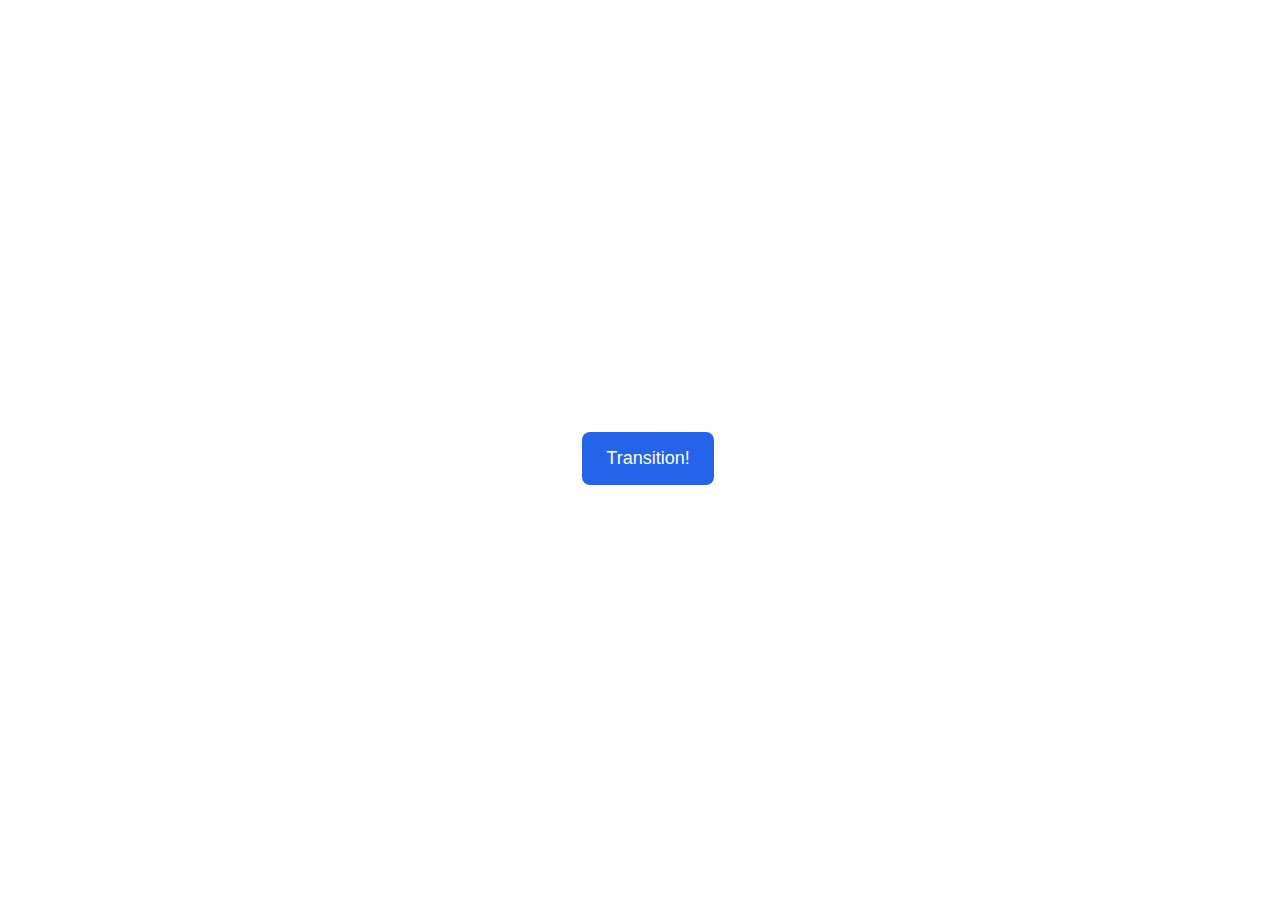
<file: advanced-html-css ✅/animation/01-button-hover ✅/index.html>
<!DOCTYPE html>
<html lang="en">
  <head>
    <meta charset="UTF-8" />
    <meta http-equiv="X-UA-Compatible" content="IE=edge" />
    <meta name="viewport" content="width=device-width, initial-scale=1.0" />
    <title>Button Hover</title>
    <link rel="stylesheet" href="style.css" />
  </head>
  <body>
    <div id="transition-container">
      <button>Transition!</button>
    </div>
  </body>
</html>
</file>
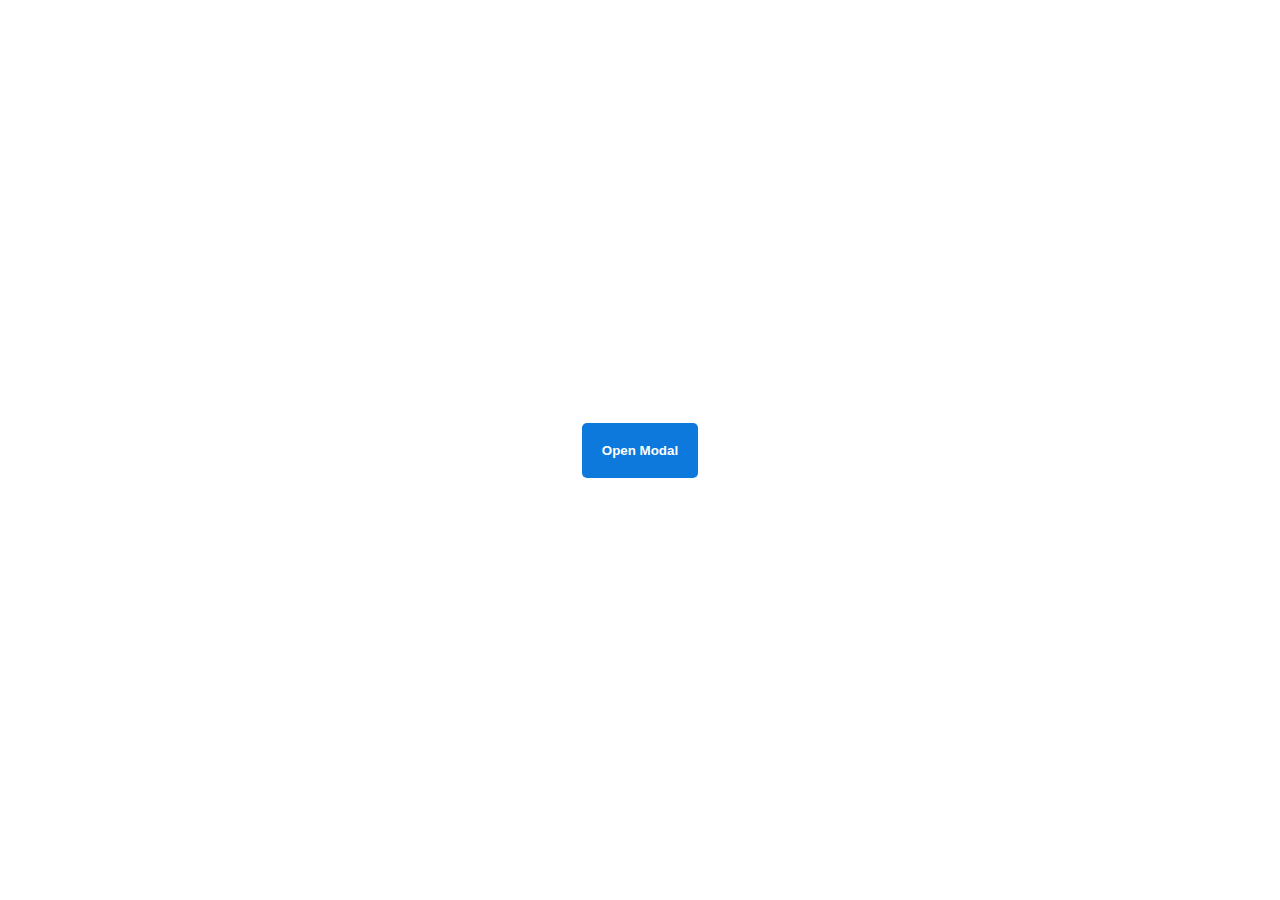
<file: advanced-html-css ✅/animation/02-pop-up ✅/index.html>
<!DOCTYPE html>
<html lang="en">
  <head>
    <meta charset="UTF-8" />
    <meta http-equiv="X-UA-Compatible" content="IE=edge" />
    <meta name="viewport" content="width=device-width, initial-scale=1.0" />
    <title>Popup</title>
    <link rel="stylesheet" href="style.css" />
  </head>
  <body>
    <div class="backdrop"></div>
    <div class="popup-modal">
      <h1>Look at me!</h1>
      <p>I'm a pop up dialog!</p>
      <button id="close-modal">Close Modal</button>
    </div>
    <div class="button-container">
      <button id="trigger-modal">Open Modal</button>
    </div>
    <script src="script.js"></script>
  </body>
</html>
</file>
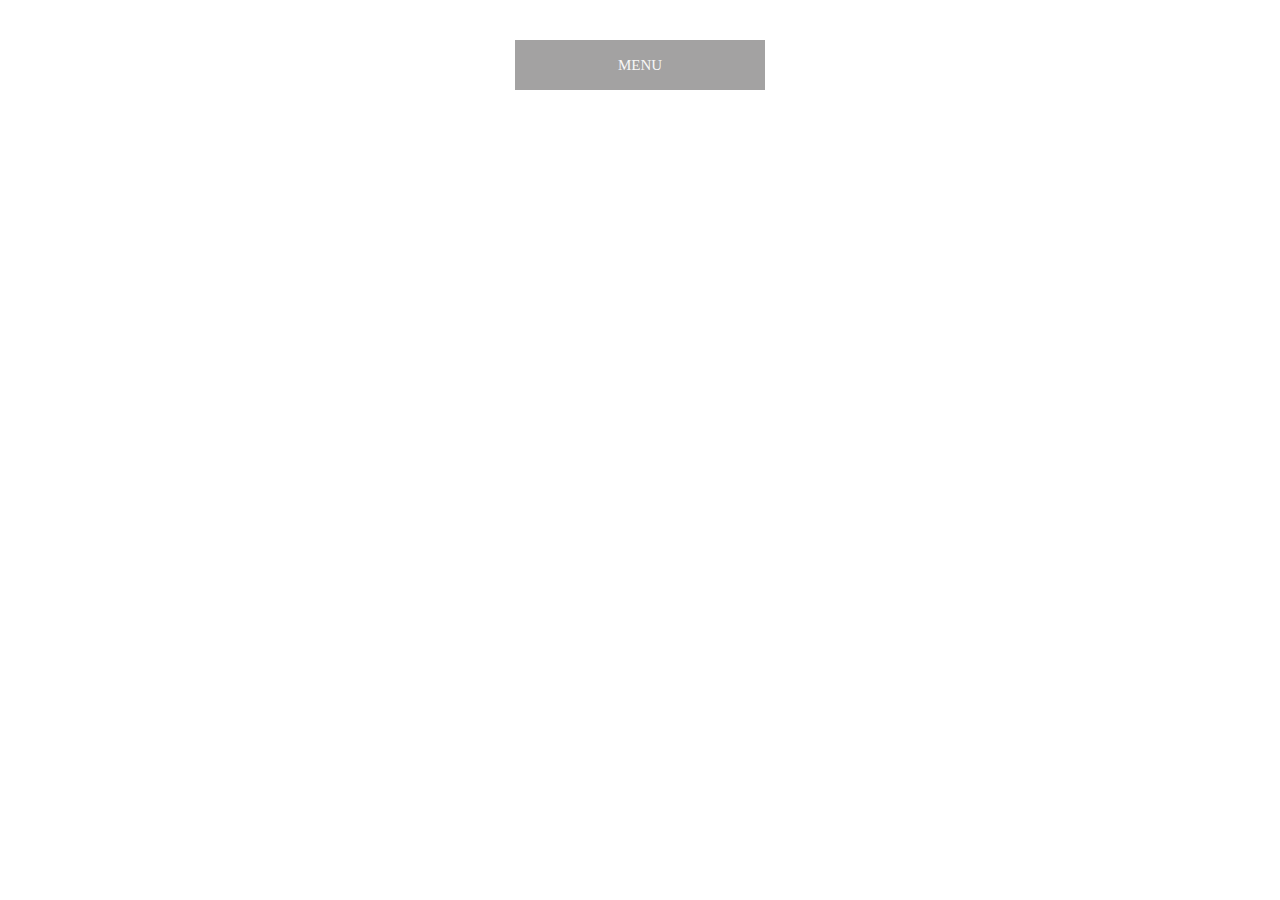
<file: advanced-html-css ✅/animation/03-dropdown-menu ✅/index.html>
<!DOCTYPE html>
<html lang="en">
  <head>
    <meta charset="UTF-8" />
    <meta http-equiv="X-UA-Compatible" content="IE=edge" />
    <meta name="viewport" content="width=device-width, initial-scale=1.0" />
    <title>Dropdown Menu</title>
    <link rel="stylesheet" href="style.css" />
  </head>
  <body>
    <div class="dropdown-container">
        <div class="menu-title">MENU</div>
        <ul class="dropdown-menu">
            <li>ITEM 1</li>
            <li>ITEM 2</li>
            <li>ITEM 3</li>
            <li>ITEM 4</li>
            <li>ITEM 5</li>
        </ul>
    </div>
    <script src="script.js"></script>
  </body>
</html>
</file>
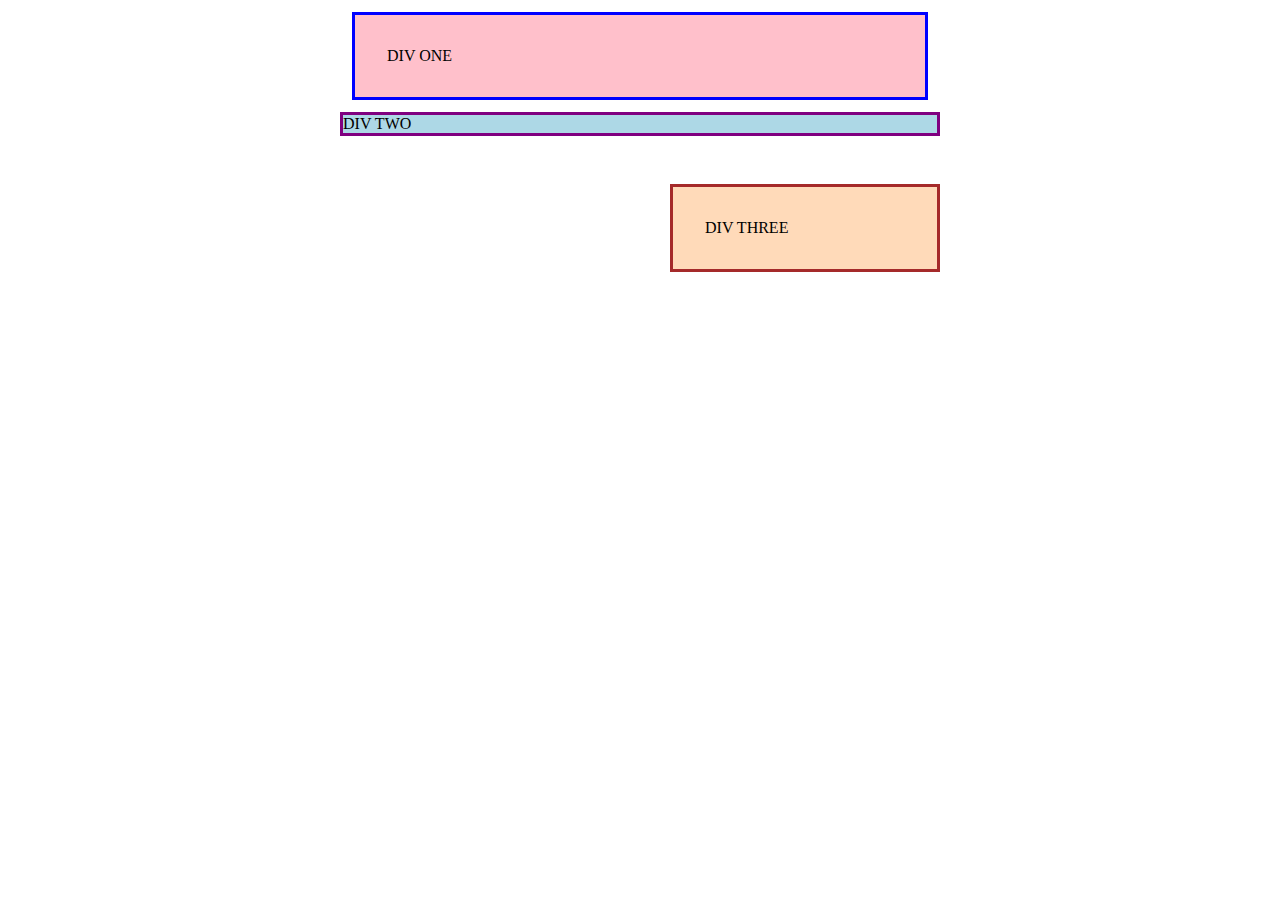
<file: foundations ✅/block-and-inline ✅/01-margin-and-padding-1/index.html>
<!DOCTYPE html>
<html lang="en">
  <head>
    <meta charset="UTF-8">
    <meta http-equiv="X-UA-Compatible" content="IE=edge">
    <meta name="viewport" content="width=device-width, initial-scale=1.0">
    <title>Margin and Padding exercise</title>
    <link rel="stylesheet" href="style.css">
  </head>
  <body>
    <div class="one">
      DIV ONE
    </div>
    <div class="two">
      DIV TWO
    </div>
    <div class="three">
      DIV THREE
    </div>
  </body>
</html>
</file>
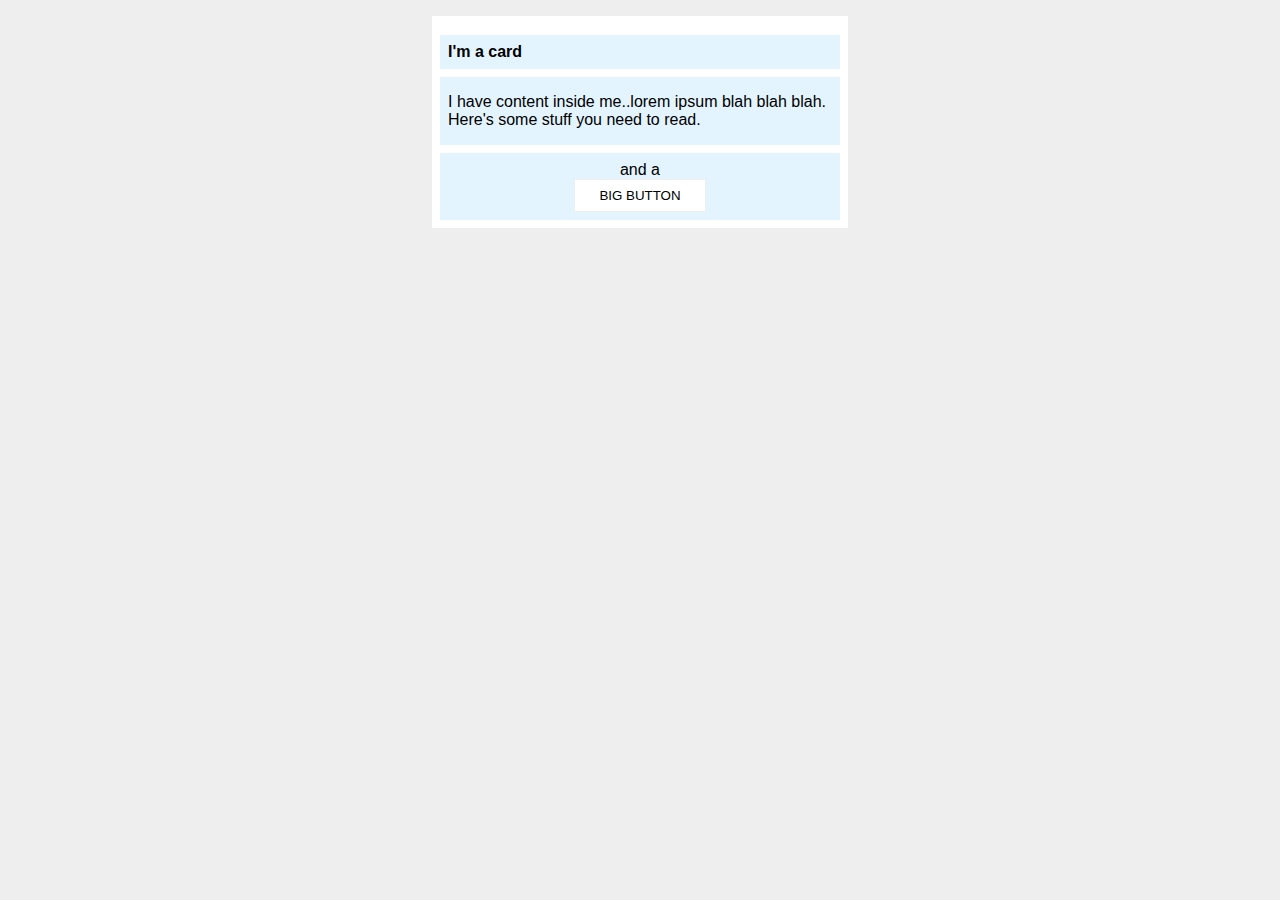
<file: foundations ✅/block-and-inline ✅/02-margin-and-padding-2/index.html>
<!DOCTYPE html>
<html lang="en">
  <head>
    <meta charset="UTF-8">
    <meta http-equiv="X-UA-Compatible" content="IE=edge">
    <meta name="viewport" content="width=device-width, initial-scale=1.0">
    <title>Margin and Padding exercise 2</title>
    <link rel="stylesheet" href="style.css">
  </head>
  <body>
    <div class="card">
      <h1 class="title">I'm a card</h1>
      <div class="content">I have content inside me..lorem ipsum blah blah blah. Here's some stuff you need to read.</div>
      <div class="button-container">and a <button>BIG BUTTON</button></div>
    </div>
  </body>
</html>
</file>
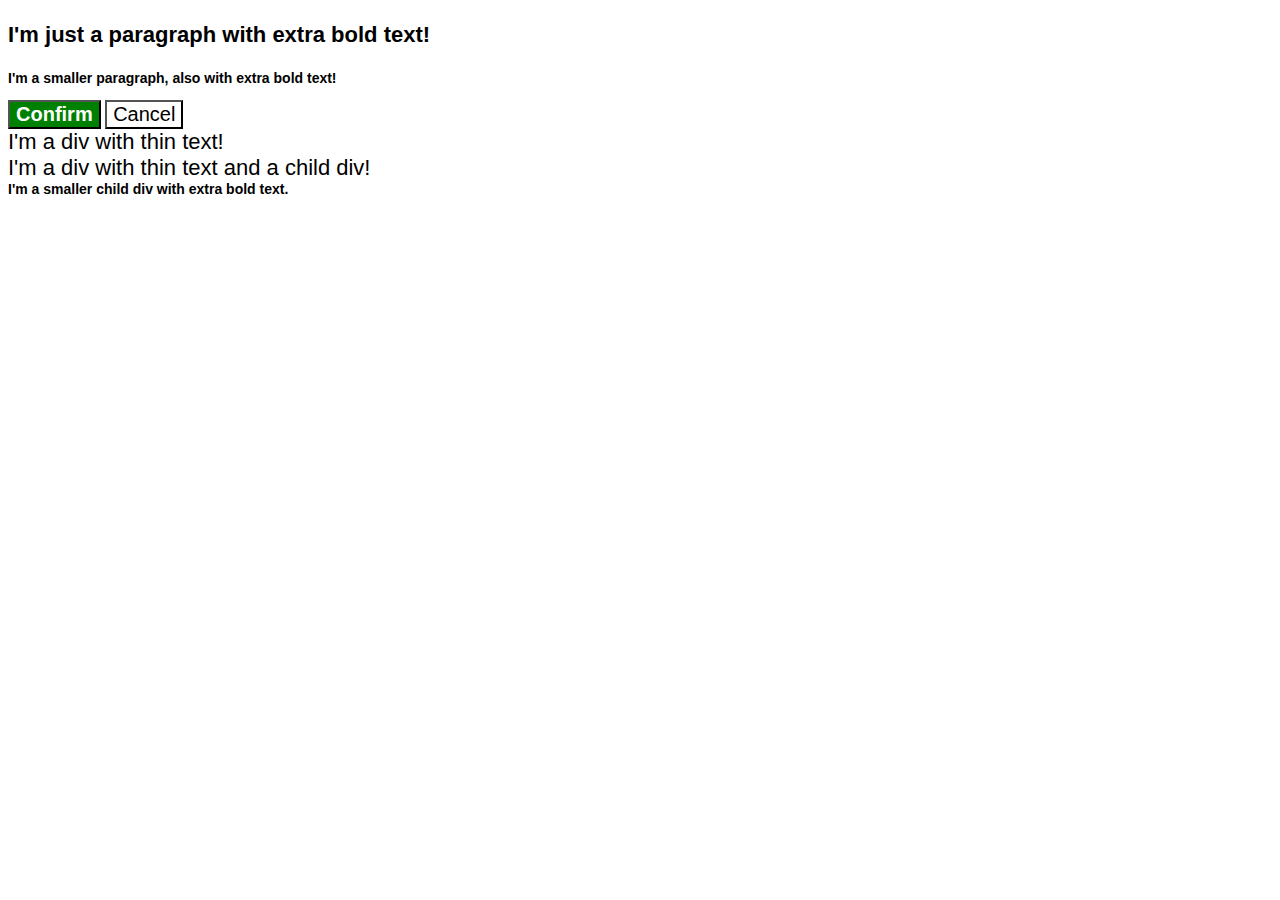
<file: foundations ✅/cascade ✅/01-cascade-fix/index.html>
<!DOCTYPE html>
<html lang="en">
  
  <head>
    <meta charset="UTF-8">
    <meta http-equiv="X-UA-Compatible" content="IE=edge">
    <meta name="viewport" content="width=device-width, initial-scale=1.0">
    <title>Fix the Cascade</title>
    <link rel="stylesheet" href="style.css">
  </head>
  <body>
    <p class="para">I'm just a paragraph with extra bold text!</p>
    <p class="para small-para">I'm a smaller paragraph, also with extra bold text!</p>

    <button id="confirm-button" class="button confirm">Confirm</button>
    <button id="cancel-button" class="button cancel">Cancel</button>

    <div class="text">I'm a div with thin text!</div>
    <div class="text">I'm a div with thin text and a child div!
      <div class="text child">I'm a smaller child div with extra bold text.</div>
    </div>
  </body>
</html>
</file>
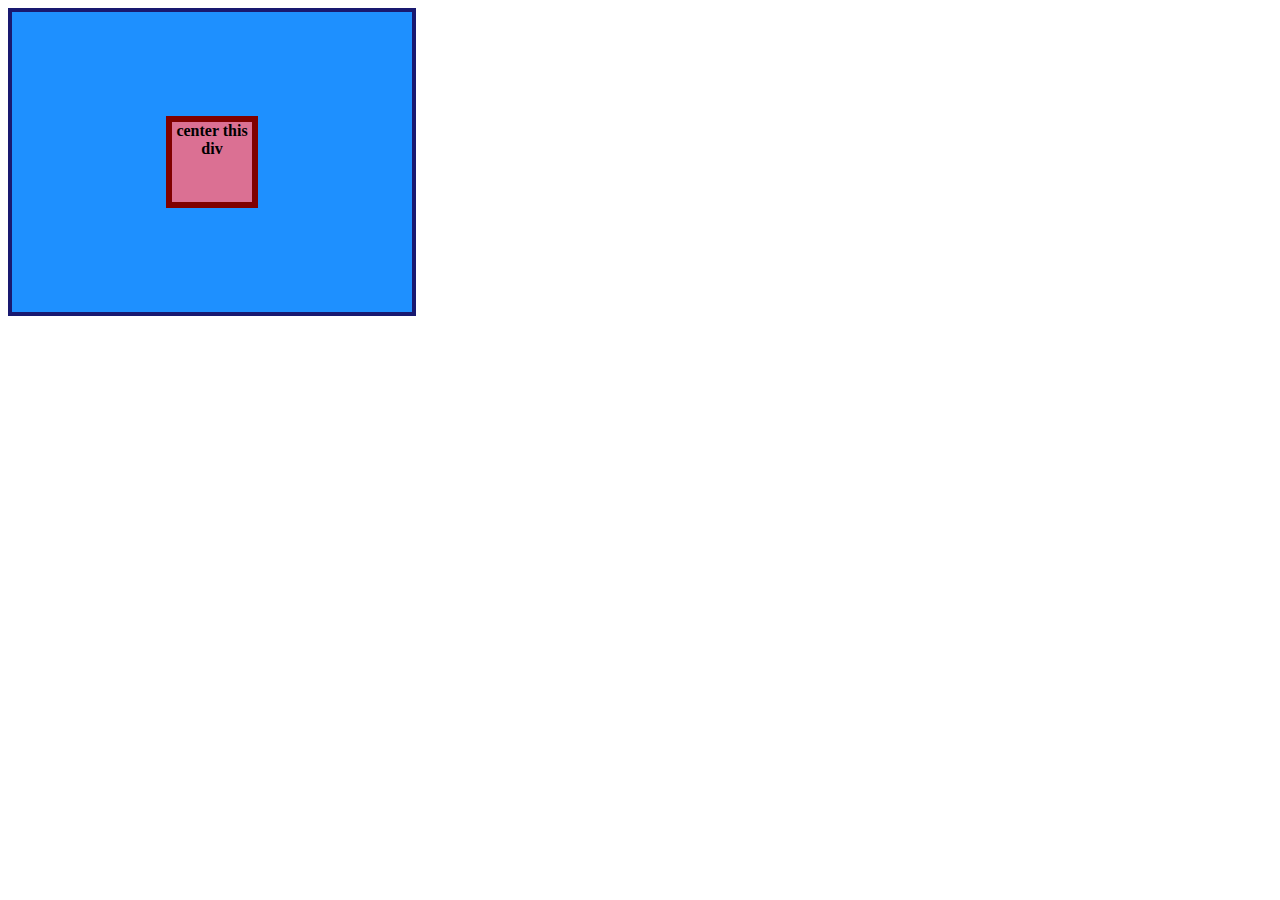
<file: foundations ✅/flex ✅/01-flex-center/index.html>
<!DOCTYPE html>
<html lang="en">
  <head>
    <meta charset="UTF-8">
    <meta http-equiv="X-UA-Compatible" content="IE=edge">
    <meta name="viewport" content="width=device-width, initial-scale=1.0">
    <title>CENTER THIS DIV</title>
    <link rel="stylesheet" href="style.css">
  </head>
  <body>
    <div class="container">
      <div class="box">center this div</div>
    </div>
  </body>
</html>
</file>
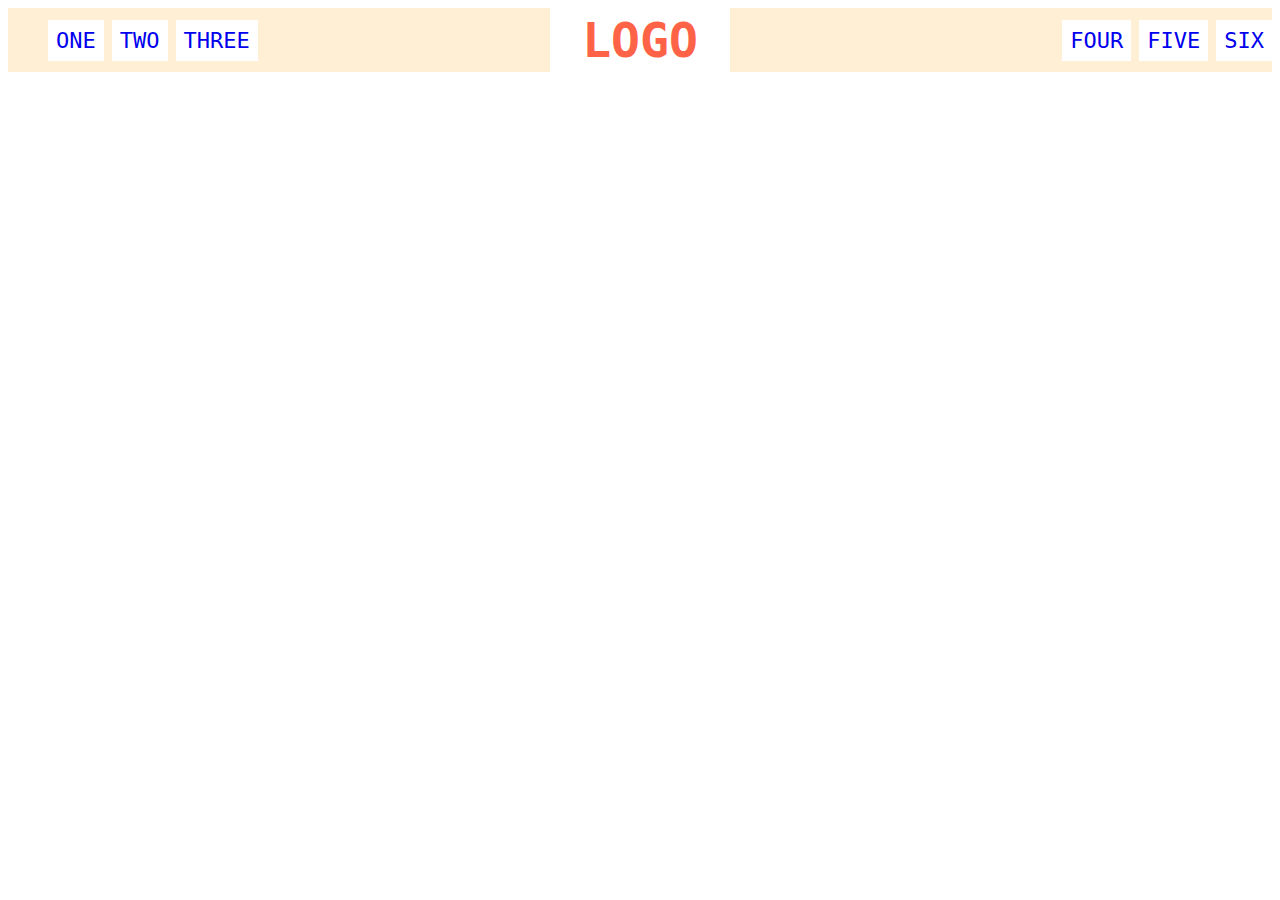
<file: foundations ✅/flex ✅/02-flex-header/index.html>
<!DOCTYPE html>
<html lang="en">
  <head>
    <meta charset="UTF-8">
    <meta http-equiv="X-UA-Compatible" content="IE=edge">
    <meta name="viewport" content="width=device-width, initial-scale=1.0">
    <title>Flex Header</title>
    <link rel="stylesheet" href="style.css">
  </head>
  <body>
    <div class="header">
      <div class="left-links">
        <ul>
          <li><a href="#">ONE</a></li>
          <li><a href="#">TWO</a></li>
          <li><a href="#">THREE</a></li>
        </ul>
      </div>
      <div class="logo">LOGO</div>
      <div class="right-links">
        <ul>
          <li><a href="#">FOUR</a></li>
          <li><a href="#">FIVE</a></li>
          <li><a href="#">SIX</a></li>
        </ul>
      </div>
    </div>
  </body>
</html>
</file>
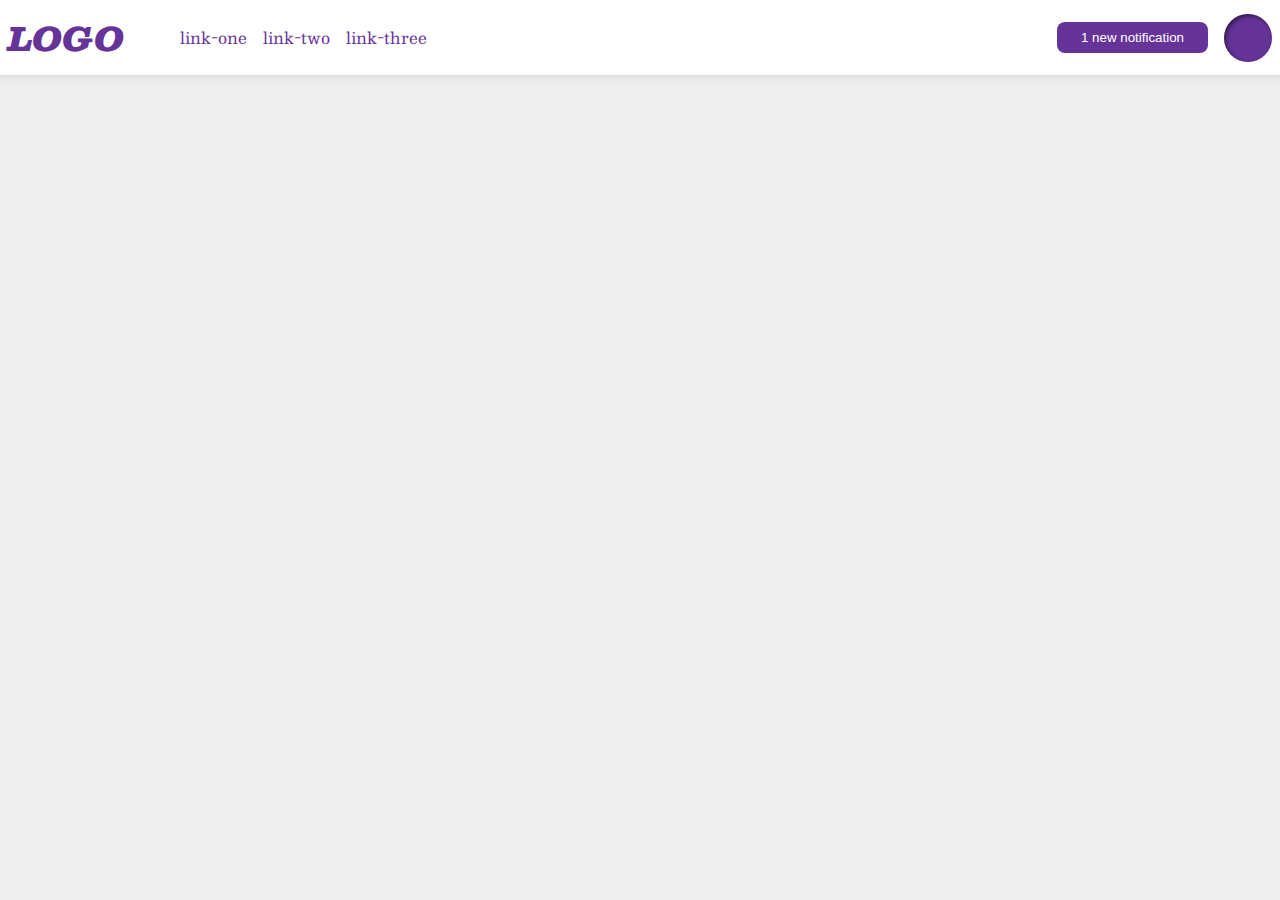
<file: foundations ✅/flex ✅/03-flex-header-2/index.html>
<!DOCTYPE html>
<html lang="en">
  <head>
    <meta charset="UTF-8">
    <meta http-equiv="X-UA-Compatible" content="IE=edge">
    <meta name="viewport" content="width=device-width, initial-scale=1.0">
    <title>Flex Header 2</title>
    <link rel="stylesheet" href="style.css">
  </head>
  <body>
    <div class="header">
      <div class="left">
        <div class="logo">
          LOGO
        </div>
        <ul class="links">
          <li><a href="https://google.com">link-one</a></li>
          <li><a href="https://google.com">link-two</a></li>
          <li><a href="https://google.com">link-three</a></li>
        </ul>
    </div>
      <div class="right">
        <button class="notifications">
          1 new notification
        </button>
        <div class="profile-image"></div>
      </div>
    </div>
  </body>
</html>
</file>
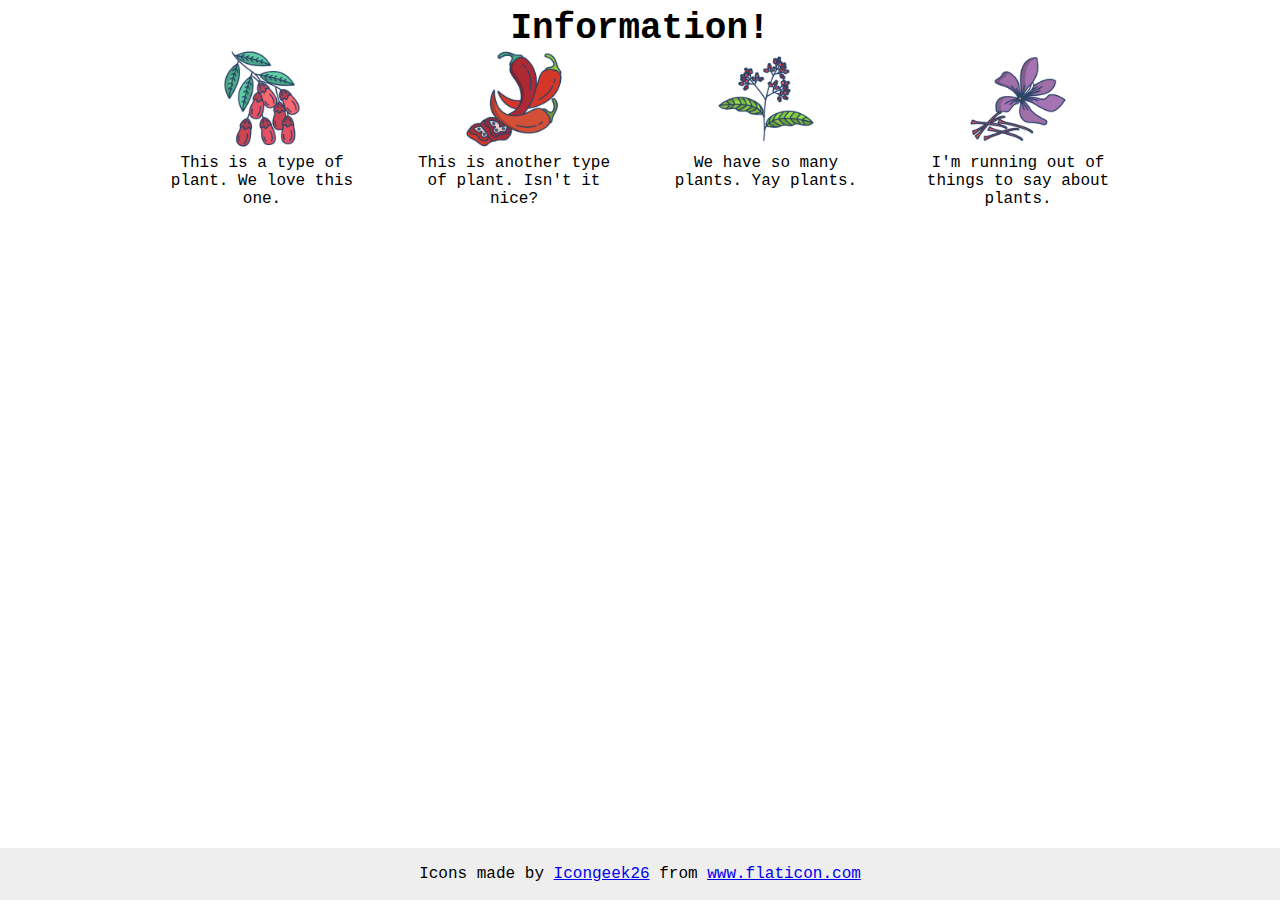
<file: foundations ✅/flex ✅/04-flex-information/index.html>
<!DOCTYPE html>
<html lang="en">
  <head>
    <meta charset="UTF-8">
    <meta http-equiv="X-UA-Compatible" content="IE=edge">
    <meta name="viewport" content="width=device-width, initial-scale=1.0">
    <title>Information</title>
    <link rel="stylesheet" href="style.css">
  </head>
  <body>
    <div class="title">Information!</div>

    <div class="container">
      <div class="info">
        <img src="./images/barberry.png" alt="barberry">
        <div class="text">This is a type of plant. We love this one.</div>
      </div>
      <div class="info">
        <img src="./images/chilli.png" alt="chili">
        <div class="text">This is another type of plant. Isn't it nice?</div>
      </div>
      <div class="info">
        <img src="./images/pepper.png" alt="pepper">
        <div class="text">We have so many plants. Yay plants.</div>
      </div>
      <div class="info">
        <img src="./images/saffron.png" alt="saffron">
        <div class="text">I'm running out of things to say about plants.</div>
      </div>
    </div>

    <!-- disregard this section, it's here to give attribution to the creator of these icons -->
    <div class="footer">
      <div>Icons made by <a href="https://www.flaticon.com/authors/icongeek26" title="Icongeek26">Icongeek26</a> from <a href="https://www.flaticon.com/" title="Flaticon">www.flaticon.com</a></div>
    </div>
  </body>
</html>
</file>
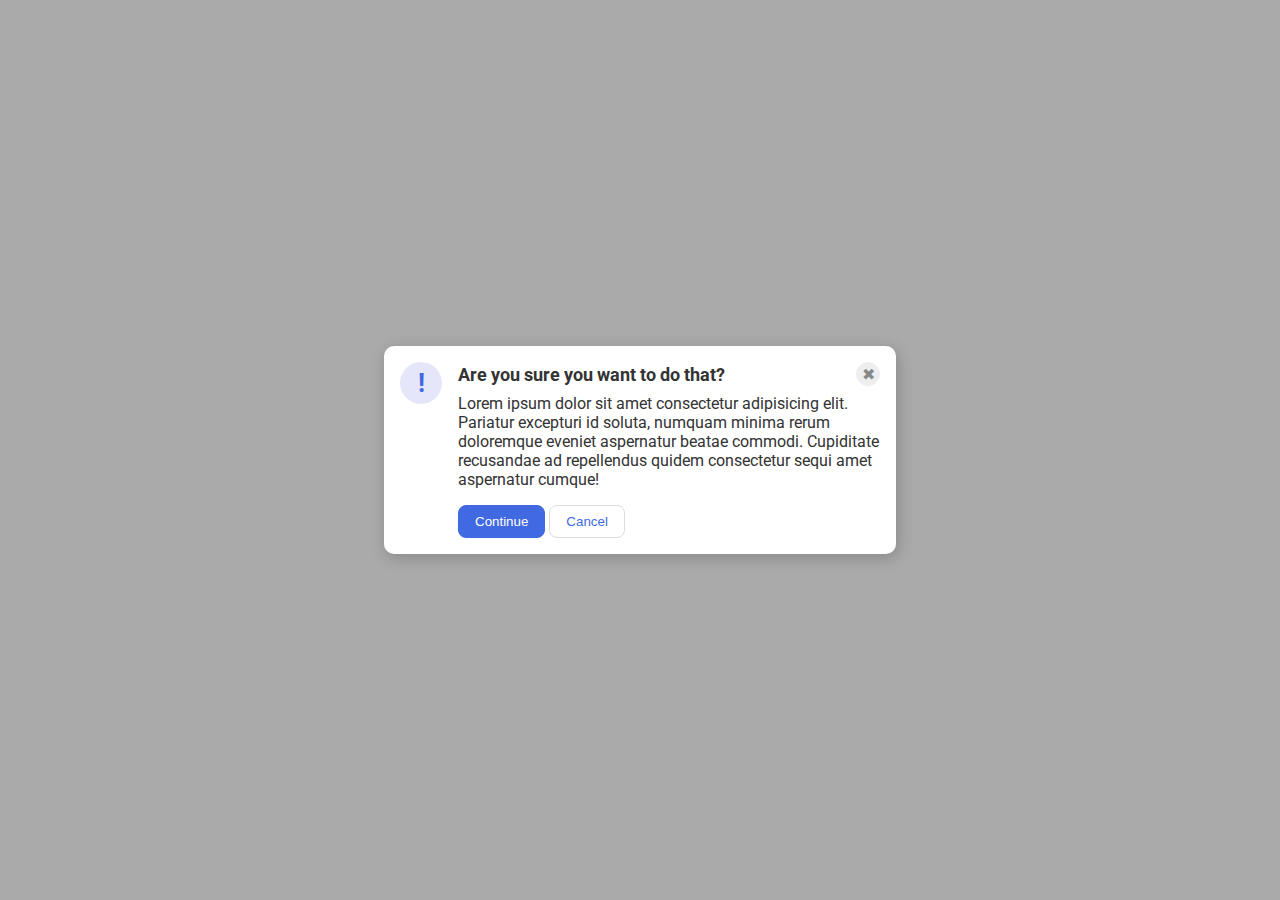
<file: foundations ✅/flex ✅/05-flex-modal/index.html>
<!DOCTYPE html>
<html lang="en">
  <head>
    <meta charset="UTF-8">
    <meta http-equiv="X-UA-Compatible" content="IE=edge">
    <meta name="viewport" content="width=device-width, initial-scale=1.0">
    <link rel="stylesheet" href="style.css">
    <title>Modal</title>
  </head>
  <body>
    <div class="modal">
      <div class="icon">!</div>
      <div class="container">
        <div class="header">Are you sure you want to do that?
          <button class="close-button">✖</button>
        </div>
        <div class="text">Lorem ipsum dolor sit amet consectetur adipisicing elit. Pariatur excepturi id soluta, numquam minima rerum doloremque eveniet aspernatur beatae commodi. Cupiditate recusandae ad repellendus quidem consectetur sequi amet aspernatur cumque!</div>
        <button class="continue">Continue</button>
        <button class="cancel">Cancel</button>
      </div>
    </div>
  </body>
</html>
</file>
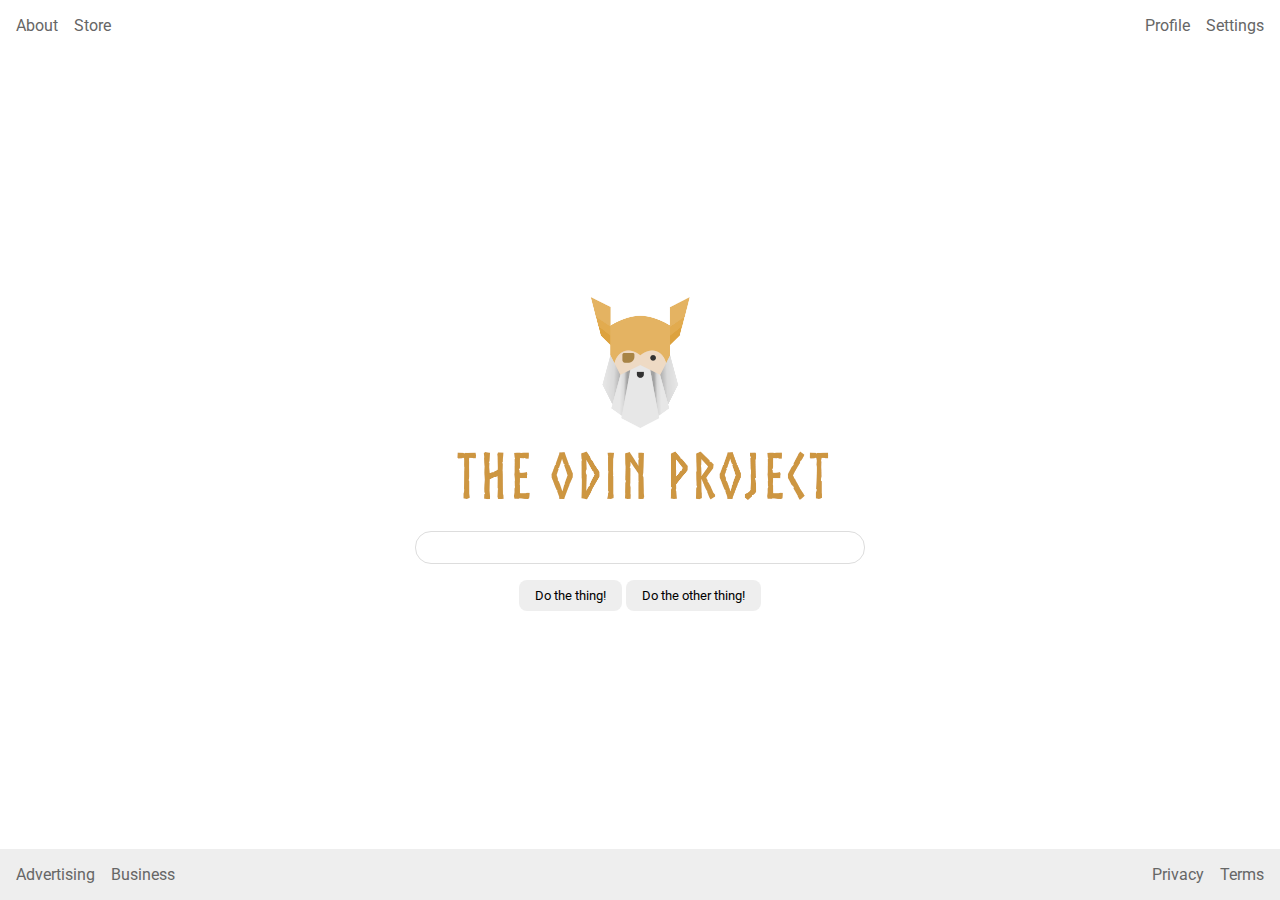
<file: foundations ✅/flex ✅/06-flex-layout/index.html>
<!DOCTYPE html>
<html lang="en">
  <head>
    <meta charset="UTF-8">
    <meta http-equiv="X-UA-Compatible" content="IE=edge">
    <meta name="viewport" content="width=device-width, initial-scale=1.0">
    <title>LAYOUT</title>
    <link rel="stylesheet" href="./style.css">
  </head>
  <body>
    <div class="header">
      <ul class="left-links">
        <li><a href="#">About</a></li>
        <li><a href="#">Store</a></li>
      </ul>
      <ul class="right-links">
        <li><a href="#">Profile</a></li>
        <li><a href="#">Settings</a></li>
      </ul>
    </div>
    <div class="content">
      <img src="./logo.png" alt="Project logo. Represents odin with the project name.">
      <div class="input">
        <input type="text">
      </div>
      <div class="buttons">
        <button>Do the thing!</button>
        <button>Do the other thing!</button>
      </div>
    </div>
    <div class="footer">
      <ul class="left-links">
        <li><a href="#">Advertising</a></li>
        <li><a href="#">Business</a></li>
      </ul>
      <ul class="right-links">
        <li><a href="#">Privacy</a></li>
        <li><a href="#">Terms</a></li>
      </ul>
    </div>
  </body>
</html>
</file>
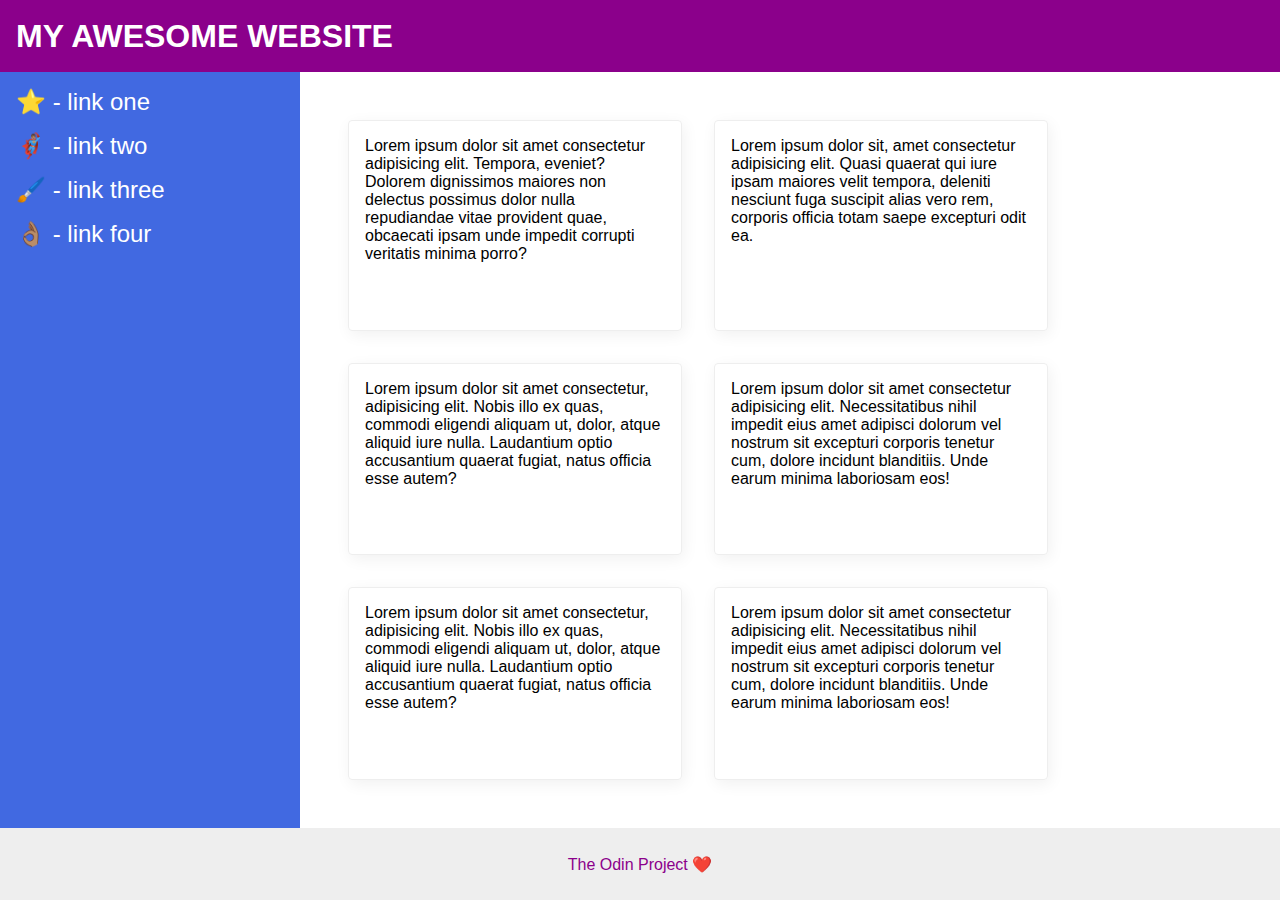
<file: foundations ✅/flex ✅/07-flex-layout-2/index.html>
<!DOCTYPE html>
<html lang="en">
  <head>
    <meta charset="UTF-8">
    <meta http-equiv="X-UA-Compatible" content="IE=edge">
    <meta name="viewport" content="width=device-width, initial-scale=1.0">
    <title>The Holy Grail</title>
    <link rel="stylesheet" href="style.css">
  </head>
  <body>
    <div class="header">
      MY AWESOME WEBSITE
    </div>
    <div class="body">
      <div class="sidebar">
        <ul>
          <li><a href="#">⭐ - link one</a></li>
          <li><a href="#">🦸🏽‍♂️ - link two</a></li>
          <li><a href="#">🖌️ - link three</a></li>
          <li><a href="#">👌🏽 - link four</a></li>
        </ul>
      </div>
      <div class="container">
        <div class="card">Lorem ipsum dolor sit amet consectetur adipisicing elit. Tempora, eveniet? Dolorem dignissimos maiores non delectus possimus dolor nulla repudiandae vitae provident quae, obcaecati ipsam unde impedit corrupti veritatis minima porro?</div>
        <div class="card">Lorem ipsum dolor sit, amet consectetur adipisicing elit. Quasi quaerat qui iure ipsam maiores velit tempora, deleniti nesciunt fuga suscipit alias vero rem, corporis officia totam saepe excepturi odit ea.</div>
        <div class="card">Lorem ipsum dolor sit amet consectetur, adipisicing elit. Nobis illo ex quas, commodi eligendi aliquam ut, dolor, atque aliquid iure nulla. Laudantium optio accusantium quaerat fugiat, natus officia esse autem?</div>
        <div class="card">Lorem ipsum dolor sit amet consectetur adipisicing elit. Necessitatibus nihil impedit eius amet adipisci dolorum vel nostrum sit excepturi corporis tenetur cum, dolore incidunt blanditiis. Unde earum minima laboriosam eos!</div>
        <div class="card">Lorem ipsum dolor sit amet consectetur, adipisicing elit. Nobis illo ex quas, commodi eligendi aliquam ut, dolor, atque aliquid iure nulla. Laudantium optio accusantium quaerat fugiat, natus officia esse autem?</div>
        <div class="card">Lorem ipsum dolor sit amet consectetur adipisicing elit. Necessitatibus nihil impedit eius amet adipisci dolorum vel nostrum sit excepturi corporis tenetur cum, dolore incidunt blanditiis. Unde earum minima laboriosam eos!</div>
      </div>
    </div>
    <div class="footer">
      The Odin Project ❤️
    </div>
  </body>
</html>
</file>
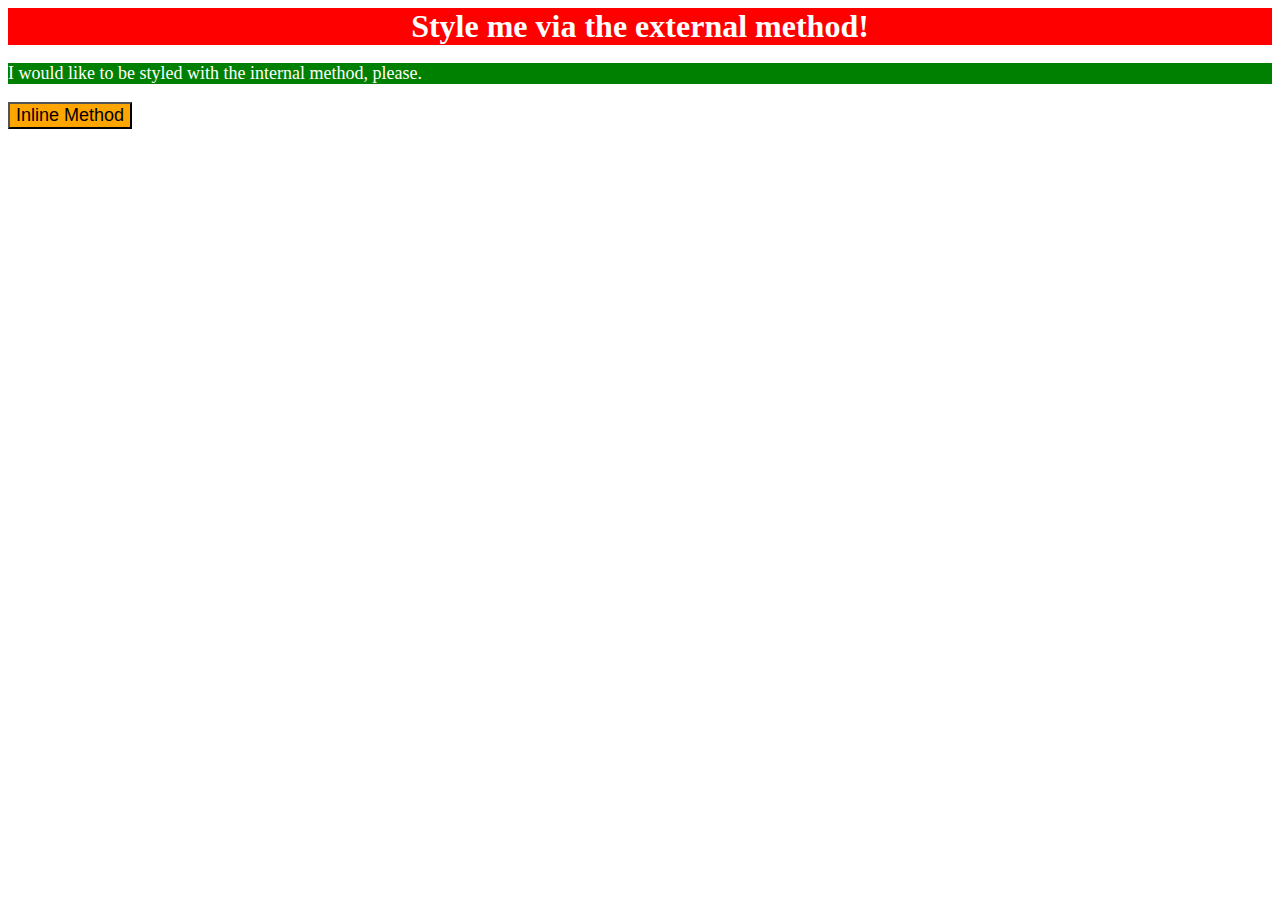
<file: foundations ✅/intro-to-css ✅/01-css-methods/index.html>
<!DOCTYPE html>
<html lang="en">
  <head>
    <meta charset="UTF-8">
    <meta http-equiv="X-UA-Compatible" content="IE=edge">
    <meta name="viewport" content="width=device-width, initial-scale=1.0">
    <link rel="stylesheet" href="style.css">
    <title>Methods for Adding CSS</title>

    <style>
      p {
        background-color: green;
        color: white;
        font-size: 18px;
      }
    </style>
  </head>
  <body>
    <div>Style me via the external method!</div>
    <p>I would like to be styled with the internal method, please.</p>
    <button style="background-color: orange; font-size: 18px;">Inline Method</button>
  </body>
</html>
</file>
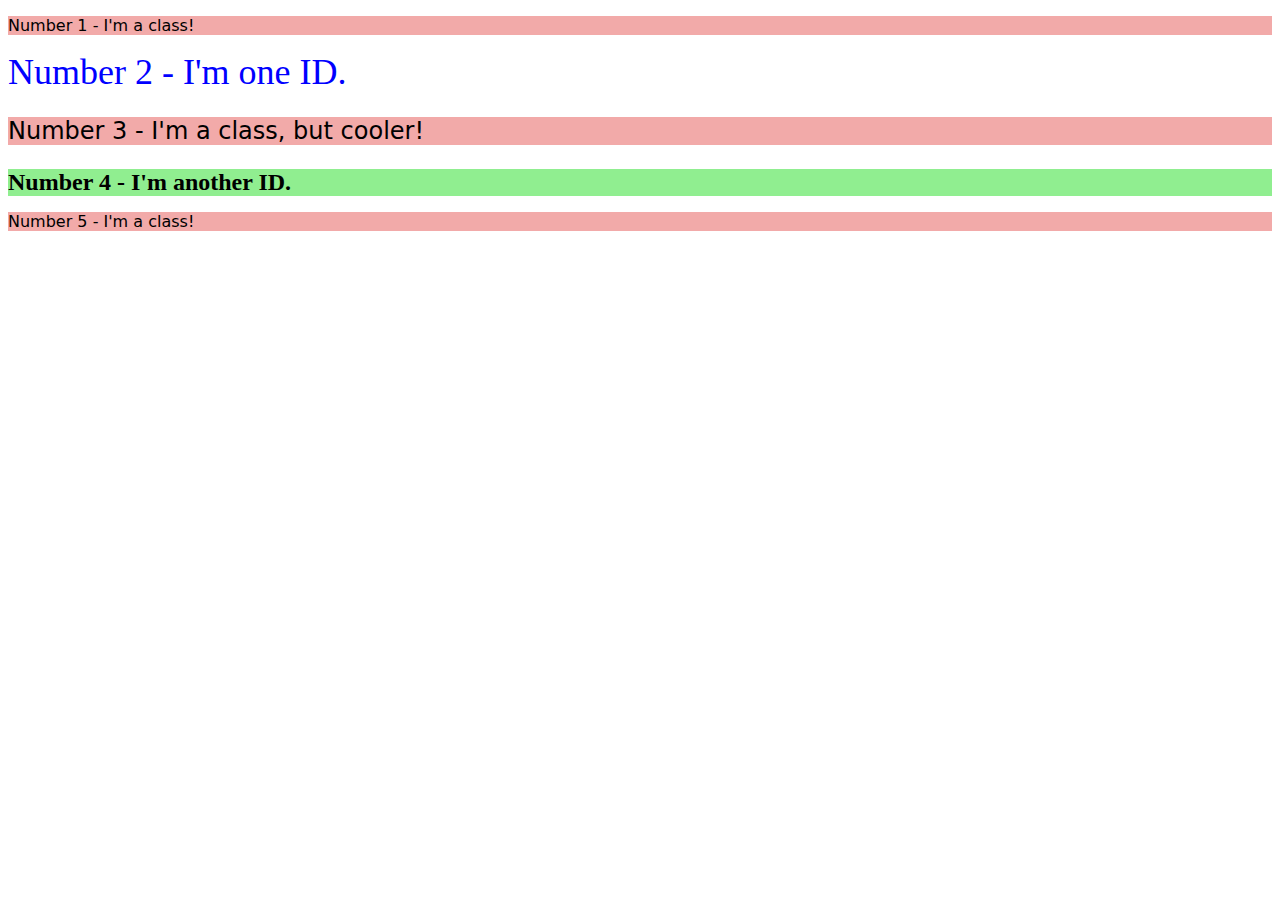
<file: foundations ✅/intro-to-css ✅/02-class-id-selectors/index.html>
<!DOCTYPE html>
<html lang="en">
  <head>
    <meta charset="UTF-8">
    <meta http-equiv="X-UA-Compatible" content="IE=edge">
    <meta name="viewport" content="width=device-width, initial-scale=1.0">
    <title>Class and ID Selectors</title>
    <link rel="stylesheet" href="style.css">
  </head>
  <body>
    <p class="odd">Number 1 - I'm a class!</p>
    <div id="two">Number 2 - I'm one ID.</div>
    <p class="odd font-size">Number 3 - I'm a class, but cooler!</p>
    <div id="four">Number 4 - I'm another ID.</div>
    <p class="odd">Number 5 - I'm a class!</p>
  </body>
</html>
</file>
<file: advanced-html-css ✅/animation/01-button-hover ✅/style.css>
#transition-container {
  width: 100vw;
  height: 100vh;
  display: flex;
  flex-direction: column;
  justify-content: center;
  align-items: center;
  font-family: Arial, sans-serif;
}

button {
  border-radius: 8px;
  border: none;
  background-color: #2563eb;
  color: white;
  font-size: 18px;
  padding: 16px 24px;
  text-align: center;
  transition: transform .3s ease-in-out;
}

button:hover {
  transform: scale(1.2);
}
</file>
<file: advanced-html-css ✅/animation/02-pop-up ✅/style.css>
* {
  padding: 0;
  margin: 0;
}

body {
  overflow: hidden;
}

.button-container {
  width: 100vw;
  height: 100vh;
  background-color: #ffffff;
  opacity: 100%;
  display: flex;
  align-items: center;
  justify-content: center;
}

button {
  padding: 20px;
  color: #ffffff;
  background-color: #0e79dd;
  border: none;
  border-radius: 5px;
  font-weight: 600;
}

.popup-modal {
  padding: 32px 64px;
  background-color: white;
  border: 1px solid black;
  border-radius: 10px;
  position: fixed;
  top: 50%;
  left: 50%;
  transform-origin: center;
  transform: translate(-50%, -50%);
  pointer-events: none;
  opacity: 0%;
  text-align: center;
}

.popup-modal p {
  margin-bottom: 24px;
  transition: transform 0.3s ease-in-out, opacity 0.4s ease;
  transform: translate(-50%, -100%);
}

.backdrop {
  pointer-events: none;
  position: fixed;
  inset: 0;
  background: #000;
  opacity: 0%;
}

.popup-modal.show {
  opacity: 100%;
  pointer-events: all;
  transform: translate(-50%, -50%);

}

.backdrop.show {
  opacity: 30%;
}
</file>
<file: advanced-html-css ✅/animation/03-dropdown-menu ✅/style.css>
.dropdown-container {
  max-width: 250px;
  margin: 40px auto;
  text-align: center;
  line-height: 50px;
  font-size: 15px;
  color: rgb(247, 247, 247);
  cursor: pointer;
}

.menu-title {
  background-color: rgb(163, 162, 162);
}

.dropdown-menu {
  list-style: none;
  padding: 0;
  margin: 0;
  background-color: rgb(99, 97, 97);

  display: none;
}

ul.dropdown-menu li:hover {
  background: rgb(47, 46, 46);
}

.visible {
  display: block;
  animation: expand 500ms ease-in-out;
  transform-origin: top;
}

@keyframes expand {
  0% {
    transform: scaleY(0);
  }

  70% {
    transform: scaleY(1.1);
  }
  
  100% {
    transform: scaleY(1);
  }
}
</file>
<file: foundations ✅/block-and-inline ✅/01-margin-and-padding-1/style.css>
body {
  max-width: 600px;
  margin: 0 auto;
}

.one {
  background: pink;
  border: 3px solid blue;
  /* CHANGE ME */
  padding: 32px;
  margin: 12px;
}

.two {
  background: lightblue;
  border: 3px solid purple;
  /* CHANGE ME */
  margin-bottom: 48px;
}

.three {
  background: peachpuff;
  border: 3px solid brown;
  width: 200px;
  /* CHANGE ME */
  padding: 32px;
  margin-left: auto;
}
</file>
<file: foundations ✅/block-and-inline ✅/02-margin-and-padding-2/style.css>
body {
  background: #eee;
  font-family: sans-serif;
}

.card {
  width: 400px;
  background: #fff;
  margin: 16px auto;
  padding: 8px;
}

.title {
  background: #e3f4ff;
  margin-bottom: 8px;
  font-size: 16px;
  padding: 8px;
}

.content {
  background: #e3f4ff;
  margin-bottom: 8px;
  padding: 16px 8px;
}

.button-container {
  background: #e3f4ff;
  text-align: center;
  padding: 8px;
}

button {
  background: white;
  border: 1px solid #eee;
  display: block;
  margin: 0 auto;
  padding: 8px 24px;
}
</file>
<file: foundations ✅/cascade ✅/01-cascade-fix/style.css>
body {
  font-family: Arial, Helvetica, sans-serif;
}

.para,
.small-para {
  color: hsl(0, 0%, 0%);
  font-weight: 800;
}

.para {
  font-size: 22px;
}
 
.button {
  background-color: rgb(255, 255, 255);
  color: rgb(0, 0, 0);
  font-size: 20px;
}

div.text {
  color: rgb(0, 0, 0);
  font-size: 22px;
  font-weight: 100;
}

.small-para {
  font-size: 14px;
  font-weight: 800;
}

#confirm-button {
  background: green;
  color: white;
  font-weight: bold;
}

div .child {
  color: black;
  font-weight: 800;
  font-size: 14px;
}
</file>
<file: foundations ✅/flex ✅/01-flex-center/style.css>
.container {
  background: dodgerblue;
  border: 4px solid midnightblue;
  width: 400px;
  height: 300px;

  display: flex;
  align-items: center;
  justify-content: center;
}

.box {
  background: palevioletred;
  font-weight: bold;
  text-align: center;
  border: 6px solid maroon;
  width: 80px;
  height: 80px;
}
</file>
<file: foundations ✅/flex ✅/02-flex-header/style.css>
.header  {
  font-family: monospace;
  background: papayawhip;
  display: flex;
  align-items: center;
  justify-content: space-between;
}

.logo {
  font-size: 48px;
  font-weight: 900;
  color: tomato;
  background: white;
  padding: 4px 32px;
}

ul {
  /* this removes the dots on the list items*/
  list-style-type: none;
  display: flex;
  gap: 8px;
}

a {
  font-size: 22px;
  background: white;
  padding: 8px;
  /* this removes the line under the links */
  text-decoration: none;
}
</file>
<file: foundations ✅/flex ✅/03-flex-header-2/style.css>
/* this is some magical font-importing.  
you'll learn about it later. */
@import url('https://fonts.googleapis.com/css2?family=Besley:ital,wght@0,400;1,900&display=swap');

body {
  margin: 0;
  background: #eee;
  font-family: Besley, serif;
}
.header {
  background: white;
  border-bottom: 1px solid #ddd;
  box-shadow: 0 0 8px rgba(0,0,0,.1);
  display: flex;
  justify-content: space-between;
  padding: 8px;
}
.profile-image {
  background: rebeccapurple;
  box-shadow: inset 2px 2px 4px rgba(0,0,0,.5);
  border-radius: 50%;
  width: 48px;
  height: 48px;
}

.logo {
  color: rebeccapurple;
  font-size: 32px;
  font-weight: 900;
  font-style: italic;
}

button {
  border: none;
  border-radius: 8px;
  background: rebeccapurple;
  color: white;
  padding: 8px 24px;
}

a {
  /* this removes the line under our links */
  text-decoration: none;
  color: rebeccapurple;
}

.links {
  list-style-type: none;
  display: flex;
  gap: 16px;
}

.left, .right {
  display: flex;
  align-items: center;
  gap: 16px;
}
</file>
<file: foundations ✅/flex ✅/04-flex-information/style.css>
body {
  font-family: 'Courier New', Courier, monospace;
  text-align: center;
}

img {
  width: 100px;
  height: 100px;
}

.title {
  font-size: 36px;
  font-weight: 900;
}
.container {
  display: flex;
  justify-content: center;
  gap: 52px;
} 
.info {
  max-width: 200px;
}
/* do not edit this footer */
.footer {
  position: fixed;
  bottom: 0;
  left: 0;
  right: 0;
  height: 52px;
  display: flex;
  align-items: center;
  justify-content: center;
  background: #eee;
}
</file>
<file: foundations ✅/flex ✅/05-flex-modal/style.css>
@import url('https://fonts.googleapis.com/css2?family=Roboto:wght@400;700&display=swap');

html, body {
  height: 100%;
}

body {
  font-family: Roboto, sans-serif;
  margin: 0;
  background: #aaa;
  color: #333;
  /* I'll give you this one for free lol */
  display: flex;
  align-items: center;
  justify-content: center;
}

.modal {
  background: white;
  width: 480px;
  border-radius: 10px;
  box-shadow: 2px 4px 16px rgba(0,0,0,.2);
}

.icon {
  color: royalblue;
  font-size: 26px;
  font-weight: 700;
  background: lavender;
  width: 42px;
  height: 42px;
  border-radius: 50%;
  display: flex;
  align-items: center;
  justify-content: center;
}

.close-button {
  background: #eee;
  border-radius: 50%;
  color: #888;
  font-weight: 400;
  font-size: 16px;
  height: 24px;
  width: 24px;
  display: flex;
  align-items: center;
  justify-content: center;
  border: 1px solid #eee;
  padding: 0;
}

button {
  cursor: pointer;
  padding: 8px 16px;
  border-radius: 8px;
}

button.continue {
  background: royalblue;
  border: 1px solid royalblue;
  color: white;
}

button.cancel {
  background: white;
  border: 1px solid #ddd;
  color: royalblue;
}

.modal {
  display: flex;
  gap: 16px;
  padding: 16px;
}

.icon {
  flex-shrink: 0;
}

.header {
  display: flex;
  align-items: center;
  justify-content: space-between;
  font-size: 18px;
  font-weight: 700;
  margin-bottom: 8px;
}

.text {
  margin-bottom: 16px;
}
</file>
<file: foundations ✅/flex ✅/06-flex-layout/style.css>
@import url('https://fonts.googleapis.com/css2?family=Roboto:wght@400;700&display=swap');

body {
  height: 100vh;
  margin: 0;
  overflow: hidden;
  font-family: Roboto, sans-serif;
  display: flex;
  flex-direction: column;
}

img {
  width: 600px;
}

button {
  font-family: Roboto, sans-serif;
  border: none;
  border-radius: 8px;
  background: #eee;
  padding: 8px 16px;
}

input {
  border: 1px solid #ddd;
  border-radius: 16px;
  padding: 8px 24px;
  width: 400px;
}

.content {
  flex: 1;
  display: flex;
  align-items: center;
  flex-direction: column;
  justify-content: center;
  gap: 16px;
}
a {
  color: #666;
  text-decoration: none;
}

.header, .footer {
  display: flex;
  justify-content: space-between;
  padding: 16px ;
}

.footer {
  background: #eee;
}
ul {
  display: flex;
  list-style: none;
  gap: 16px;
  margin: 0;
  padding: 0;
}
</file>
<file: foundations ✅/flex ✅/07-flex-layout-2/style.css>
body {
  font-family: -apple-system, BlinkMacSystemFont, 'Segoe UI', Roboto, Oxygen, Ubuntu, Cantarell, 'Open Sans', 'Helvetica Neue', sans-serif;
  margin: 0;
  min-height: 100vh;
  display: flex;
  flex-direction: column;
}

.header {
  height: 72px;
  background: darkmagenta;
  color: white;
  display: flex;
  align-items: center;
  padding: 0 16px;
  font-size: 32px;
  font-weight: 900;
}

.footer {
  height: 72px;
  background: #eee;
  color: darkmagenta;
  display: flex;
  align-items: center;
  justify-content: center;
}

.sidebar {
  width: 300px;
  background: royalblue;
  box-sizing: border-box;
  flex-shrink: 0;
  padding: 16px;
}

.card {
  border: 1px solid #eee;
  box-shadow: 2px 4px 16px rgba(0,0,0,.06);
  border-radius: 4px;
  padding: 16px;
  width: 300px;
}

.body{
  flex: 1;
  display: flex;
}

ul {
  list-style-type: none;
  margin: 0;
  padding: 0;
}

li {
  margin-bottom: 16px;
}

a {
  color: white;
  text-decoration: none;
  font-size: 24px;
}

.container {
  padding: 48px;
  display: flex;
  flex-wrap: wrap;
  gap: 32px;
}
</file>
<file: foundations ✅/intro-to-css ✅/01-css-methods/style.css>
div {
    background-color: red;
    color: white;
    font-size: 32px;
    text-align: center;
    font-weight: bold;
}
</file>
<file: foundations ✅/intro-to-css ✅/02-class-id-selectors/style.css>
.odd {
    background-color: rgb(242, 170, 169);
    font-family: Verdana, "DejaVu sans", sans-serif;
}
.font-size {
    font-size: 24px;
}
#two {
    color: blue;
    font-size: 36px;
}
#four {
    background-color: lightgreen;
    font-size: 24px;
    font-weight: bold;
}
</file>
